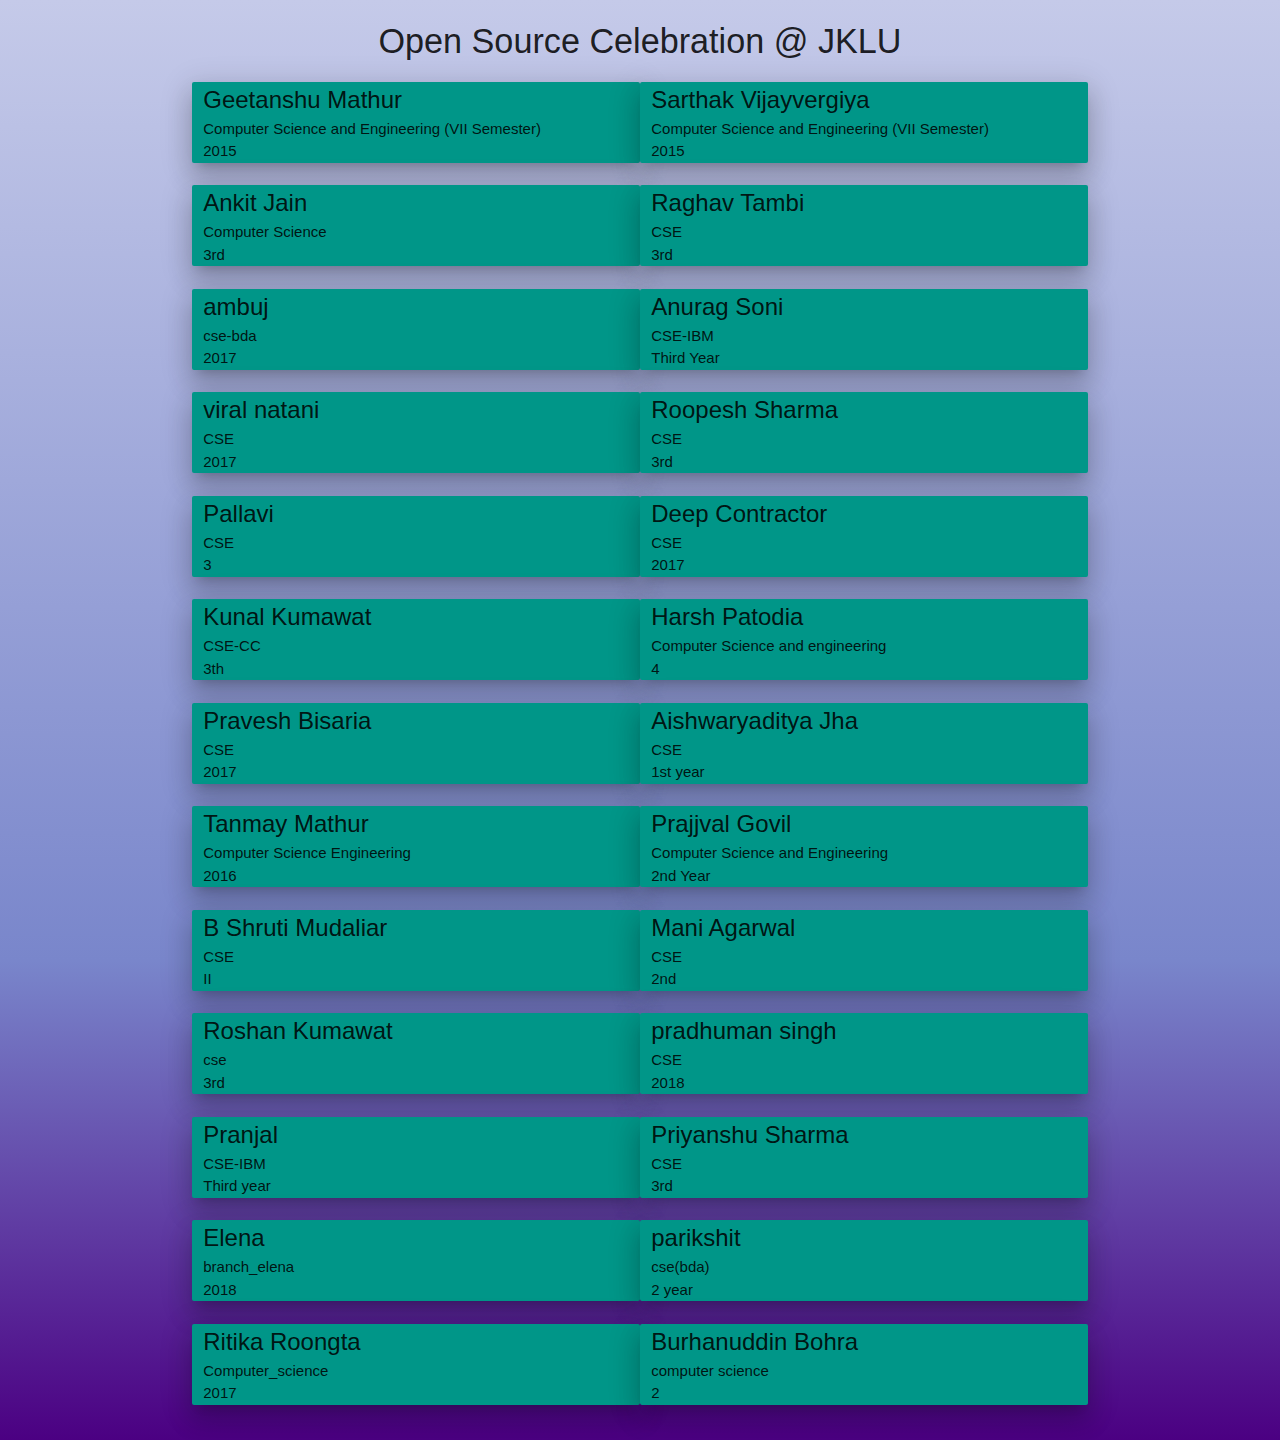
<file: index.html>
<html>
    <title>Hacktober Fest @ JKLU</title>
    <link rel="stylesheet" href="/style/style.css">
    <link rel="stylesheet" href="https://cdnjs.cloudflare.com/ajax/libs/materialize/1.0.0/css/materialize.min.css">
    <body>
        <div class="container">
            <div id = "Header" class="col s12">
                <h4 class="center-align">Open Source Celebration @ JKLU</h4>
            </div>
            <div class="row">
                <div id = "participants">
                </div>
            </div>
        </div>
    </body>
</html>
<script src="script.js"></script>
<script src="https://cdnjs.cloudflare.com/ajax/libs/materialize/1.0.0/js/materialize.min.js"></script>
</file>
<file: style/style.css>
body{
    background-image: linear-gradient(#c5cae9,#9fa8da , #7986cb,indigo)
}
</file>
